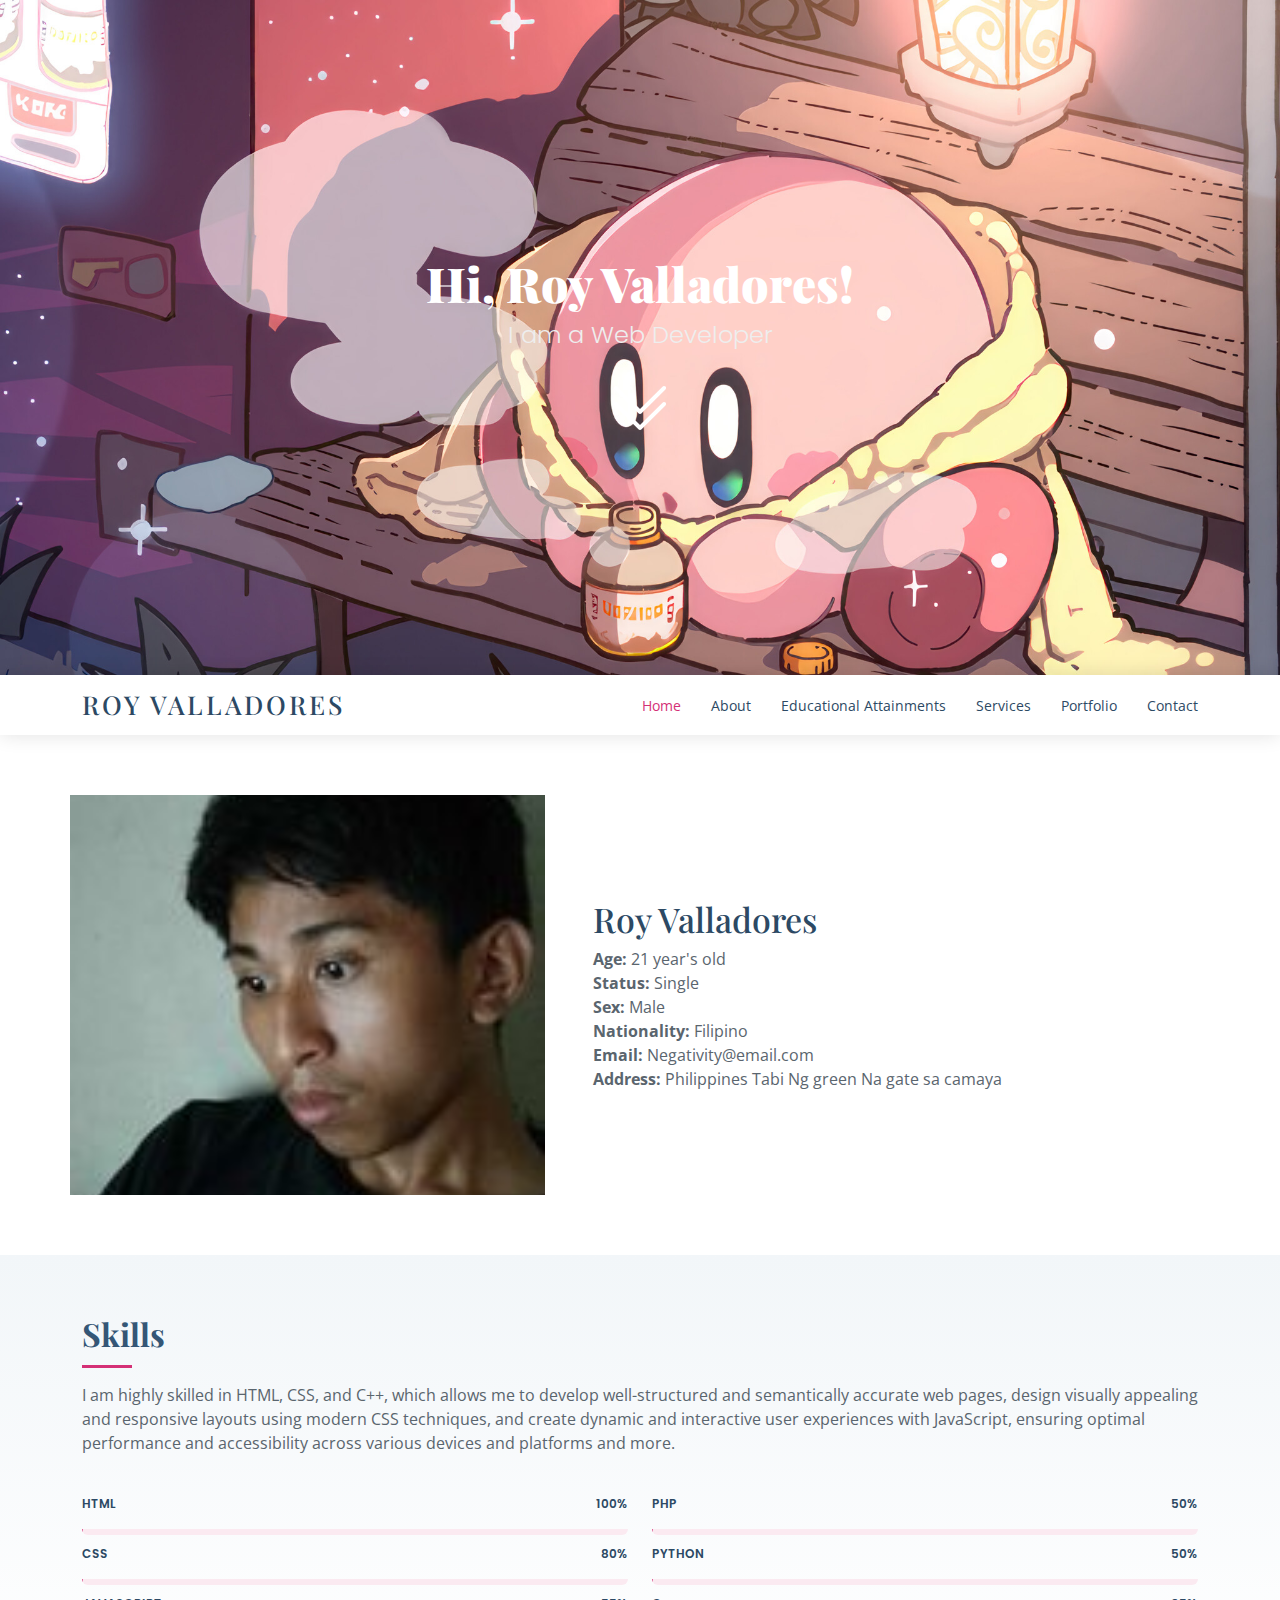
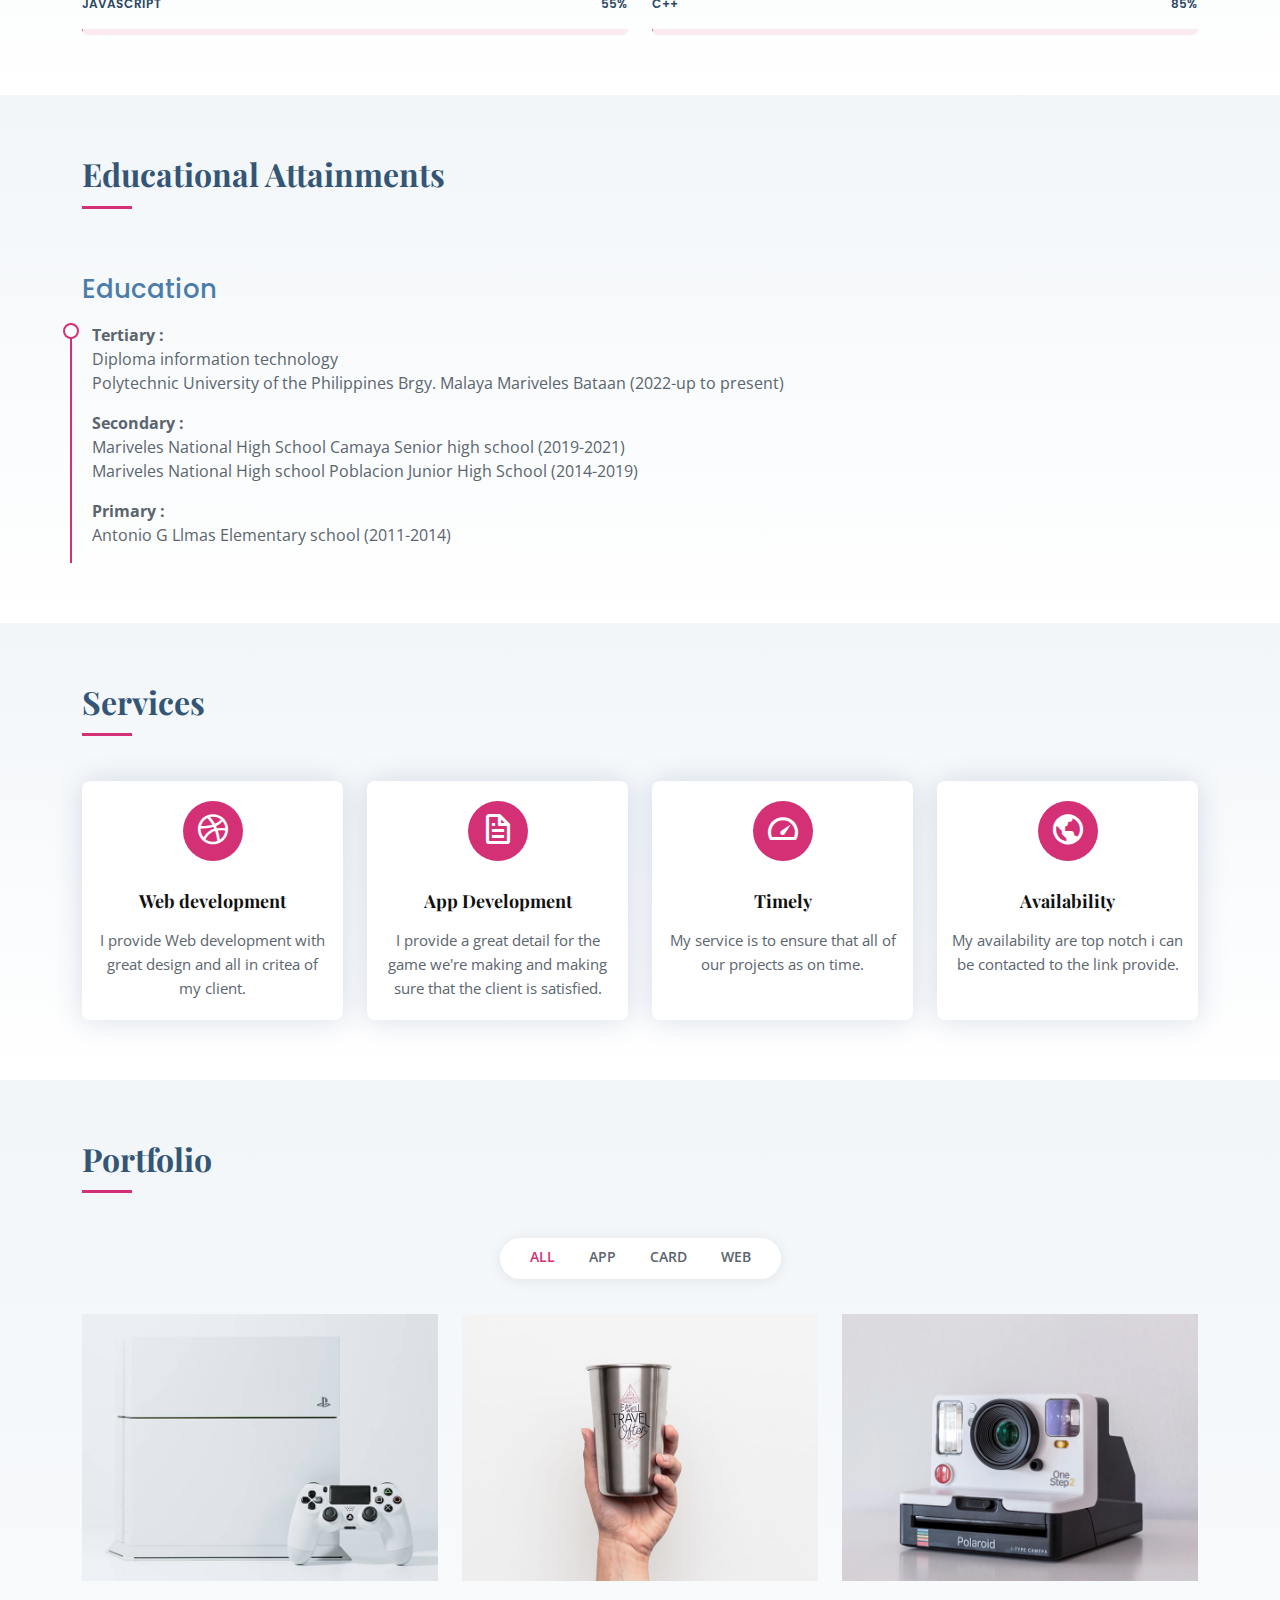
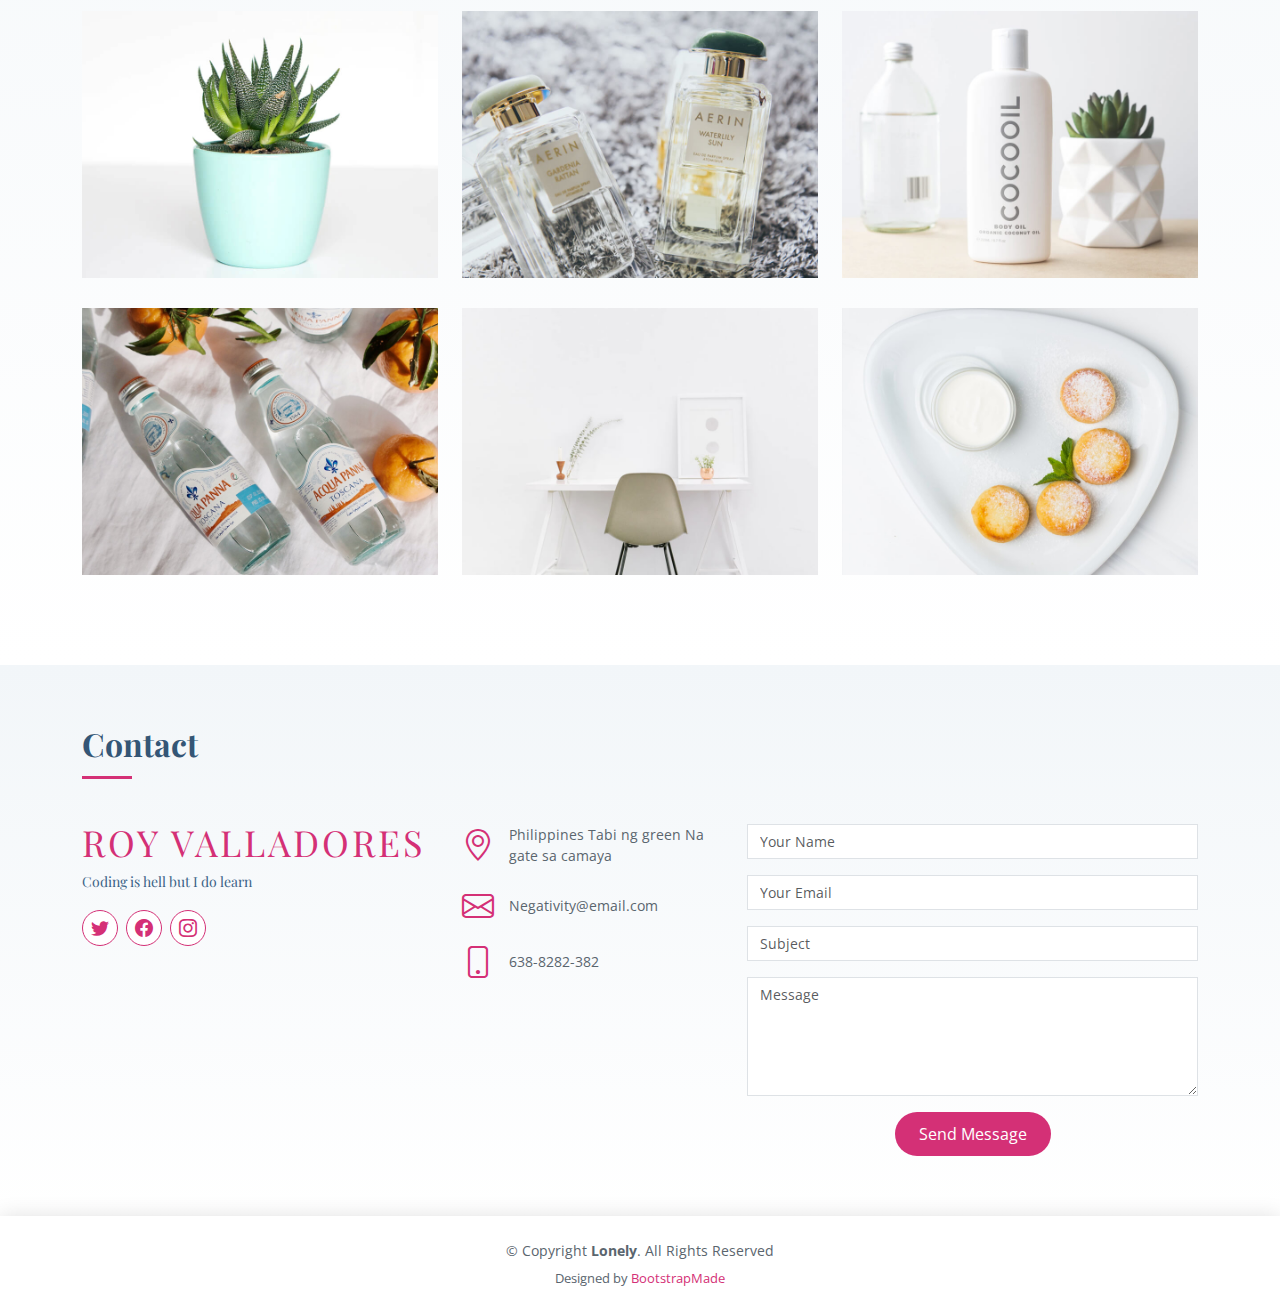
<file: index.html>
<!DOCTYPE html>
<html lang="en">

<head>
  <meta charset="utf-8">
  <meta content="width=device-width, initial-scale=1.0" name="viewport">

  <title>Roy Valladores - Index</title>
  <meta content="" name="description">
  <meta content="" name="keywords">

  <!-- Favicons -->
  <link href="assets/img/favicon.png" rel="icon">
  <link href="assets/img/apple-touch-icon.png" rel="apple-touch-icon">

  <!-- Google Fonts -->
  <link href="https://fonts.googleapis.com/css?family=Open+Sans:300,300i,400,400i,600,600i,700,700i|Poppins:300,300i,400,400i,500,500i,600,600i,700,700i|Playfair+Display:400,400i,500,500i,600,600i,700,700i&subset=cyrillic" rel="stylesheet">

  <!-- Vendor CSS Files -->
  <link href="assets/vendor/bootstrap/css/bootstrap.min.css" rel="stylesheet">
  <link href="assets/vendor/bootstrap-icons/bootstrap-icons.css" rel="stylesheet">
  <link href="assets/vendor/boxicons/css/boxicons.min.css" rel="stylesheet">
  <link href="assets/vendor/glightbox/css/glightbox.min.css" rel="stylesheet">
  <link href="assets/vendor/swiper/swiper-bundle.min.css" rel="stylesheet">

  <!-- Template Main CSS File -->
  <link href="assets/css/style.css" rel="stylesheet">

  <!-- =======================================================
  * Template Name: Lonely
  * Template URL: https://bootstrapmade.com/free-html-bootstrap-template-lonely/
  * Updated: Mar 17 2024 with Bootstrap v5.3.3
  * Author: BootstrapMade.com
  * License: https://bootstrapmade.com/license/
  ======================================================== -->
</head>

<body>

  <!-- ======= Hero Section ======= -->
  <section id="hero" class="d-flex flex-column align-items-center justify-content-center">
    <h1><strong>Hi, Roy Valladores!</strong></h1>
    <h2>I am a Web Developer</h2>
    <a href="#about" class="btn-get-started scrollto"><i class="bi bi-chevron-double-down"></i></a>
  </section><!-- End Hero -->

  <!-- ======= Header ======= -->
  <header id="header" class="d-flex align-items-center">
    <div class="container d-flex align-items-center justify-content-between">

      <div class="logo">
        <h1><a href="index.html">Roy Valladores</a></h1>
        <!-- Uncomment below if you prefer to use an image logo -->
        <!-- <a href="index.html"><img src="assets/img/logo.png" alt="" class="img-fluid"></a>-->
      </div>

      <nav id="navbar" class="navbar">
        <ul>
          <li><a class="nav-link scrollto active" href="#hero">Home</a></li>
          <li><a class="nav-link scrollto" href="#about">About</a></li>
          <li><a class="nav-link scrollto" href="#Educational Attainments">Educational Attainments</a></li>
          <li><a class="nav-link scrollto" href="#services">Services</a></li>
          <li><a class="nav-link scrollto" href="#portfolio">Portfolio</a></li>
          <li><a class="nav-link scrollto" href="#contact">Contact</a></li>
        </ul>
        <i class="bi bi-list mobile-nav-toggle"></i>
      </nav><!-- .navbar -->

    </div>
  </header><!-- End Header -->

  <main id="main">

    <!-- ======= About Section ======= -->
    <section id="about" class="about">
      <div class="container">

        <div class="row no-gutters">
          <div class="image col-xl-5 d-flex align-items-stretch justify-content-center justify-content-lg-start"></div>
          <div class="col-xl-7 ps-0 ps-lg-5 pe-lg-1 d-flex align-items-stretch">
            <div class="content d-flex flex-column justify-content-center">
              <h3>Roy Valladores</h3>
           <p><strong>Age:</strong> 21 year's old<br><strong>Status: </strong>Single<br><strong>Sex: </strong>Male<br><strong>Nationality:</strong> Filipino<br><strong>Email: </strong> Negativity@email.com<br><strong>Address: </strong> Philippines Tabi Ng green Na gate sa camaya</p>
                </div>
              </div>
            </div><!-- End .content-->
          </div>
        </div>

      </div>
    </section><!-- End About Section -->

    <!-- ======= Skills Section ======= -->
    <section id="skills" class="skills section-bg">
      <div class="container">

        <div class="section-title">
          <h2>Skills</h2>
          <p>I am highly skilled in HTML, CSS, and C++, which allows me to develop well-structured and semantically accurate web pages, design visually appealing and responsive layouts using modern CSS techniques, and create dynamic and interactive user experiences with JavaScript, ensuring optimal performance and accessibility across various devices and platforms and more.</p>
        </div>

        <div class="row skills-content">

          <div class="col-lg-6">

            <div class="progress">
              <span class="skill">HTML <i class="val">100%</i></span>
              <div class="progress-bar-wrap">
                <div class="progress-bar" role="progressbar" aria-valuenow="100" aria-valuemin="0" aria-valuemax="100"></div>
              </div>
            </div>

            <div class="progress">
              <span class="skill">CSS <i class="val">80%</i></span>
              <div class="progress-bar-wrap">
                <div class="progress-bar" role="progressbar" aria-valuenow="90" aria-valuemin="0" aria-valuemax="100"></div>
              </div>
            </div>

            <div class="progress">
              <span class="skill">JavaScript <i class="val">55%</i></span>
              <div class="progress-bar-wrap">
                <div class="progress-bar" role="progressbar" aria-valuenow="75" aria-valuemin="0" aria-valuemax="100"></div>
              </div>
            </div>

          </div>

          <div class="col-lg-6">

            <div class="progress">
              <span class="skill">PHP <i class="val">50%</i></span>
              <div class="progress-bar-wrap">
                <div class="progress-bar" role="progressbar" aria-valuenow="80" aria-valuemin="0" aria-valuemax="100"></div>
              </div>
            </div>

            <div class="progress">
              <span class="skill">Python <i class="val">50%</i></span>
              <div class="progress-bar-wrap">
                <div class="progress-bar" role="progressbar" aria-valuenow="90" aria-valuemin="0" aria-valuemax="100"></div>
              </div>
            </div>

            <div class="progress">
              <span class="skill">C++ <i class="val">85%</i></span>
              <div class="progress-bar-wrap">
                <div class="progress-bar" role="progressbar" aria-valuenow="55" aria-valuemin="0" aria-valuemax="100"></div>
              </div>
            </div>

          </div>

        </div>

      </div>
    </section><!-- End Skills Section -->

    <!-- ======= Resume Section ======= -->
    <section id="Educational Attainments" class="resume section-bg">
      <div class="container">

        <div class="section-title">
          <h2>Educational Attainments</h2>
        </div>

        <div class="row">
            <h3 class="resume-title">Education</h3>
            <div class="resume-item">
                <p><strong>Tertiary :</strong><br> Diploma information technology<br>Polytechnic University of the Philippines Brgy. Malaya Mariveles Bataan (2022-up to present)</p>
				<p><strong>Secondary :</strong><br> Mariveles National High School Camaya Senior high school (2019-2021)<br>Mariveles National High school Poblacion Junior High School (2014-2019)</p>
    			</p><strong>Primary :</strong><br> Antonio G Llmas Elementary school (2011-2014)</p>
            </div>

          </div>
  
        </div>

      </div>
    </section><!-- End Resume Section -->

    <!-- ======= Services Section ======= -->
    <section id="services" class="services section-bg">
      <div class="container">

        <div class="section-title">
          <h2>Services</h2>
          <p> </p>
        </div>

        <div class="row">
          <div class="col-md-6 col-lg-3 d-flex align-items-stretch mb-5 mb-lg-0">
            <div class="icon-box">
              <div class="icon"><i class="bx bxl-dribbble"></i></div>
              <h4 class="title"><a href="">Web development</a></h4>
              <p class="description">I provide Web development with great design and all in critea of my client.</p>
            </div>
          </div>

          <div class="col-md-6 col-lg-3 d-flex align-items-stretch mb-5 mb-lg-0">
            <div class="icon-box">
              <div class="icon"><i class="bx bx-file"></i></div>
              <h4 class="title"><a href="">App Development</a></h4>
              <p class="description">I provide a great detail for the game we're making and making sure that the client is satisfied.</p>
            </div>
          </div>

          <div class="col-md-6 col-lg-3 d-flex align-items-stretch mb-5 mb-lg-0">
            <div class="icon-box">
              <div class="icon"><i class="bx bx-tachometer"></i></div>
              <h4 class="title"><a href="">Timely</a></h4>
              <p class="description">My service is to ensure that all of our projects as on time.</p>
            </div>
          </div>

          <div class="col-md-6 col-lg-3 d-flex align-items-stretch mb-5 mb-lg-0">
            <div class="icon-box">
              <div class="icon"><i class="bx bx-world"></i></div>
              <h4 class="title"><a href="">Availability</a></h4>
              <p class="description">My availability are top notch i can be contacted to the link provide.</p>
            </div>
          </div>

        </div>

      </div>
    </section><!-- End Services Section -->

    <!-- ======= Portfolio Section ======= -->
    <section id="portfolio" class="portfolio section-bg">
      <div class="container">

        <div class="section-title">
          <h2>Portfolio</h2>
        </div>

        <div class="row">
          <div class="col-lg-12 d-flex justify-content-center">
            <ul id="portfolio-flters">
              <li data-filter="*" class="filter-active">All</li>
              <li data-filter=".filter-app">App</li>
              <li data-filter=".filter-card">Card</li>
              <li data-filter=".filter-web">Web</li>
            </ul>
          </div>
        </div>

        <div class="row portfolio-container">

          <div class="col-lg-4 col-md-6 portfolio-item filter-app">
            <div class="portfolio-wrap">
              <img src="assets/img/portfolio/portfolio-1.jpg" class="img-fluid" alt="">
              <div class="portfolio-info">
                <h4>App 1</h4>
                <p>App</p>
              </div>
              <div class="portfolio-links">
                <a href="assets/img/portfolio/portfolio-1.jpg" data-gallery="portfolioGallery" class="portfolio-lightbox" title="App 1"><i class="bx bx-plus"></i></a>
                <a href="portfolio-details.html" title="More Details"><i class="bx bx-link"></i></a>
              </div>
            </div>
          </div>

          <div class="col-lg-4 col-md-6 portfolio-item filter-web">
            <div class="portfolio-wrap">
              <img src="assets/img/portfolio/portfolio-2.jpg" class="img-fluid" alt="">
              <div class="portfolio-info">
                <h4>Web 3</h4>
                <p>Web</p>
              </div>
              <div class="portfolio-links">
                <a href="assets/img/portfolio/portfolio-2.jpg" data-gallery="portfolioGallery" class="portfolio-lightbox" title="Web 3"><i class="bx bx-plus"></i></a>
                <a href="portfolio-details.html" title="More Details"><i class="bx bx-link"></i></a>
              </div>
            </div>
          </div>

          <div class="col-lg-4 col-md-6 portfolio-item filter-app">
            <div class="portfolio-wrap">
              <img src="assets/img/portfolio/portfolio-3.jpg" class="img-fluid" alt="">
              <div class="portfolio-info">
                <h4>App 2</h4>
                <p>App</p>
              </div>
              <div class="portfolio-links">
                <a href="assets/img/portfolio/portfolio-3.jpg" data-gallery="portfolioGallery" class="portfolio-lightbox" title="App 2"><i class="bx bx-plus"></i></a>
                <a href="portfolio-details.html" title="More Details"><i class="bx bx-link"></i></a>
              </div>
            </div>
          </div>

          <div class="col-lg-4 col-md-6 portfolio-item filter-card">
            <div class="portfolio-wrap">
              <img src="assets/img/portfolio/portfolio-4.jpg" class="img-fluid" alt="">
              <div class="portfolio-info">
                <h4>Card 2</h4>
                <p>Card</p>
              </div>
              <div class="portfolio-links">
                <a href="assets/img/portfolio/portfolio-4.jpg" data-gallery="portfolioGallery" class="portfolio-lightbox" title="Card 2"><i class="bx bx-plus"></i></a>
                <a href="portfolio-details.html" title="More Details"><i class="bx bx-link"></i></a>
              </div>
            </div>
          </div>

          <div class="col-lg-4 col-md-6 portfolio-item filter-web">
            <div class="portfolio-wrap">
              <img src="assets/img/portfolio/portfolio-5.jpg" class="img-fluid" alt="">
              <div class="portfolio-info">
                <h4>Web 2</h4>
                <p>Web</p>
              </div>
              <div class="portfolio-links">
                <a href="assets/img/portfolio/portfolio-5.jpg" data-gallery="portfolioGallery" class="portfolio-lightbox" title="Web 2"><i class="bx bx-plus"></i></a>
                <a href="portfolio-details.html" title="More Details"><i class="bx bx-link"></i></a>
              </div>
            </div>
          </div>

          <div class="col-lg-4 col-md-6 portfolio-item filter-app">
            <div class="portfolio-wrap">
              <img src="assets/img/portfolio/portfolio-6.jpg" class="img-fluid" alt="">
              <div class="portfolio-info">
                <h4>App 3</h4>
                <p>App</p>
              </div>
              <div class="portfolio-links">
                <a href="assets/img/portfolio/portfolio-6.jpg" data-gallery="portfolioGallery" class="portfolio-lightbox" title="App 3"><i class="bx bx-plus"></i></a>
                <a href="portfolio-details.html" title="More Details"><i class="bx bx-link"></i></a>
              </div>
            </div>
          </div>

          <div class="col-lg-4 col-md-6 portfolio-item filter-card">
            <div class="portfolio-wrap">
              <img src="assets/img/portfolio/portfolio-7.jpg" class="img-fluid" alt="">
              <div class="portfolio-info">
                <h4>Card 1</h4>
                <p>Card</p>
              </div>
              <div class="portfolio-links">
                <a href="assets/img/portfolio/portfolio-7.jpg" data-gallery="portfolioGallery" class="portfolio-lightbox" title="Card 1"><i class="bx bx-plus"></i></a>
                <a href="portfolio-details.html" title="More Details"><i class="bx bx-link"></i></a>
              </div>
            </div>
          </div>

          <div class="col-lg-4 col-md-6 portfolio-item filter-card">
            <div class="portfolio-wrap">
              <img src="assets/img/portfolio/portfolio-8.jpg" class="img-fluid" alt="">
              <div class="portfolio-info">
                <h4>Card 3</h4>
                <p>Card</p>
              </div>
              <div class="portfolio-links">
                <a href="assets/img/portfolio/portfolio-8.jpg" data-gallery="portfolioGallery" class="portfolio-lightbox" title="Card 3"><i class="bx bx-plus"></i></a>
                <a href="portfolio-details.html" title="More Details"><i class="bx bx-link"></i></a>
              </div>
            </div>
          </div>

          <div class="col-lg-4 col-md-6 portfolio-item filter-web">
            <div class="portfolio-wrap">
              <img src="assets/img/portfolio/portfolio-9.jpg" class="img-fluid" alt="">
              <div class="portfolio-info">
                <h4>Web 3</h4>
                <p>Web</p>
              </div>
              <div class="portfolio-links">
                <a href="assets/img/portfolio/portfolio-9.jpg" data-gallery="portfolioGallery" class="portfolio-lightbox" title="Web 3"><i class="bx bx-plus"></i></a>
                <a href="portfolio-details.html" title="More Details"><i class="bx bx-link"></i></a>
              </div>
            </div>
          </div>

        </div>

      </div>
    </section><!-- End Portfolio Section -->

    <!-- ======= Testimonials Section ======= -->
   

    <!-- ======= Contact Section ======= -->
    <section id="contact" class="contact section-bg">
      <div class="container">

        <div class="section-title">
          <h2>Contact</h2>
        </div>

        <div class="row">

          <div class="col-lg-4 col-md-4">
            <div class="contact-about">
              <h3>Roy Valladores</h3>
              <p>Coding is hell but I do learn</p>
              <div class="social-links">
 <a 
href="https://x.com/JeffValladores" class="twitter" target="_blank"><i class="bi bi-twitter"></i></a>
                <a href="https://www.facebook.com/jeff.valladores" class="facebook" target="_blank"><i class="bi bi-facebook"></i></a>
               <a href="https://www.instagram.com/valladores.j/" class="instagram" target="_blank"><i class="bi bi-instagram"></i></a>
              </div>
            </div>
          </div>

          <div class="col-lg-3 col-md-4">
            <div class="info">
              <div class="d-flex align-items-center">
                <i class="bi bi-geo-alt"></i>
                <p>Philippines Tabi ng green Na gate sa camaya</p>
              </div>

              <div class="d-flex align-items-center mt-4">
                <i class="bi bi-envelope"></i>
                <p>Negativity@email.com</p>
              </div>

              <div class="d-flex align-items-center mt-4">
                <i class="bi bi-phone"></i>
                <p>638-8282-382</p>
              </div>

            </div>
          </div>

          <div class="col-lg-5 col-md-8">
            <form action="forms/contact.php" method="post" role="form" class="php-email-form">
              <div class="form-group">
                <input type="text" name="name" class="form-control" id="name" placeholder="Your Name" required>
              </div>
              <div class="form-group mt-3">
                <input type="email" class="form-control" name="email" id="email" placeholder="Your Email" required>
              </div>
              <div class="form-group mt-3">
                <input type="text" class="form-control" name="subject" id="subject" placeholder="Subject" required>
              </div>
              <div class="form-group mt-3">
                <textarea class="form-control" name="message" rows="5" placeholder="Message" required></textarea>
              </div>
              <div class="my-3">
                <div class="loading">Loading</div>
                <div class="error-message"></div>
                <div class="sent-message">Your message has been sent. Thank you!</div>
              </div>
              <div class="text-center"><button type="submit">Send Message</button></div>
            </form>
          </div>

        </div>

      </div>
    </section><!-- End Contact Section -->

  </main><!-- End #main -->

  <!-- ======= Footer ======= -->
  <footer id="footer">
    <div class="container">
      <div class="copyright">
        &copy; Copyright <strong><span>Lonely</span></strong>. All Rights Reserved 
      </div>
      <div class="credits">
        <!-- All the links in the footer should remain intact. -->
        <!-- You can delete the links only if you purchased the pro version. -->
        <!-- Licensing information: https://bootstrapmade.com/license/ -->
        <!-- Purchase the pro version with working PHP/AJAX contact form: https://bootstrapmade.com/free-html-bootstrap-template-lonely/ -->
        Designed by <a href="https://bootstrapmade.com/">BootstrapMade</a>
      </div>
    </div>
  </footer><!-- End  Footer -->

  <a href="#" class="back-to-top d-flex align-items-center justify-content-center"><i class="bi bi-arrow-up-short"></i></a>

  <!-- Vendor JS Files -->
  <script src="assets/vendor/purecounter/purecounter_vanilla.js"></script>
  <script src="assets/vendor/bootstrap/js/bootstrap.bundle.min.js"></script>
  <script src="assets/vendor/glightbox/js/glightbox.min.js"></script>
  <script src="assets/vendor/isotope-layout/isotope.pkgd.min.js"></script>
  <script src="assets/vendor/swiper/swiper-bundle.min.js"></script>
  <script src="assets/vendor/waypoints/noframework.waypoints.js"></script>
  <script src="assets/vendor/php-email-form/validate.js"></script>

  <!-- Template Main JS File -->
  <script src="assets/js/main.js"></script>

</body>

</html>
</file>
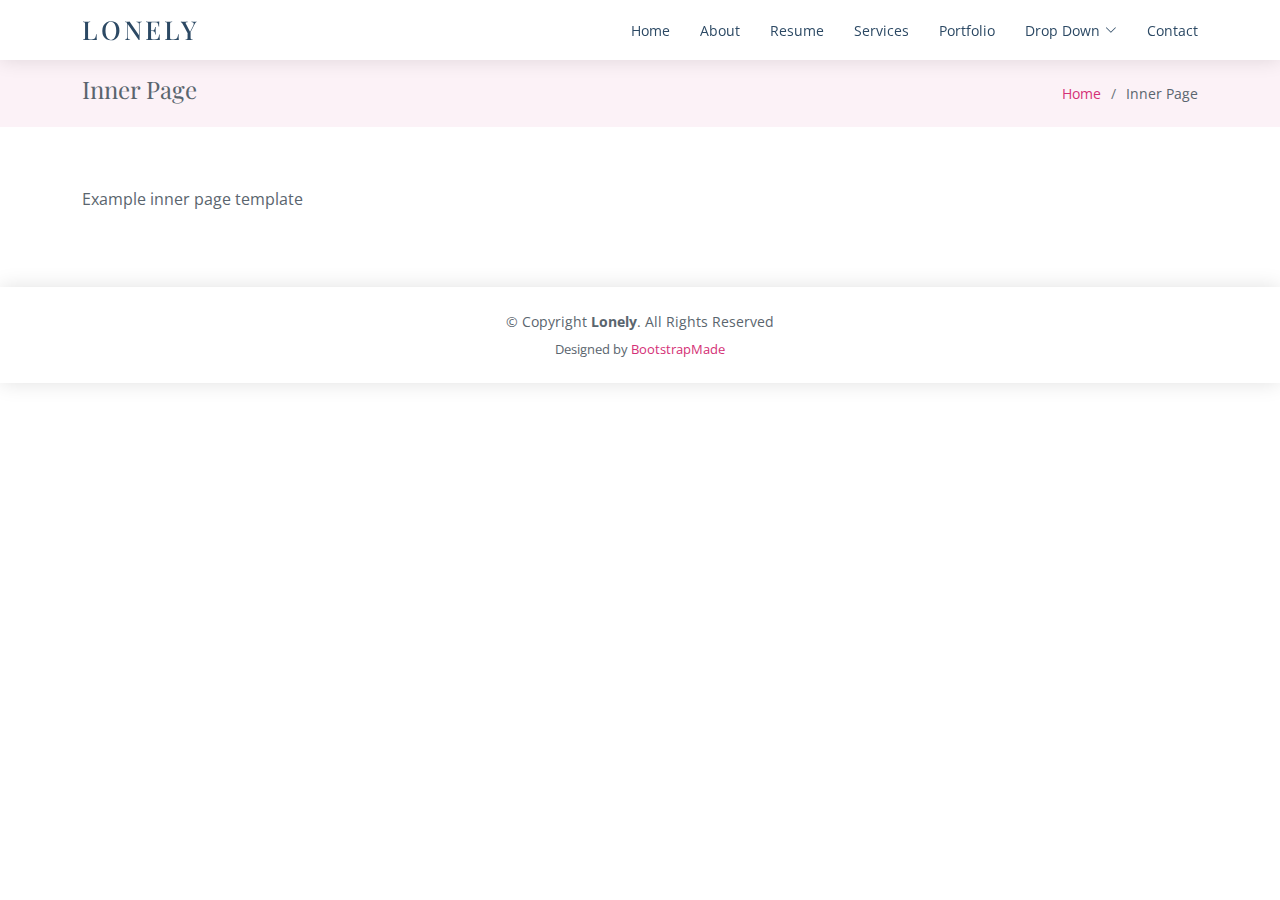
<file: inner-page.html>
<!DOCTYPE html>
<html lang="en">

<head>
  <meta charset="utf-8">
  <meta content="width=device-width, initial-scale=1.0" name="viewport">

  <title>Inner Page - Lonely Bootstrap Template</title>
  <meta content="" name="description">
  <meta content="" name="keywords">

  <!-- Favicons -->
  <link href="assets/img/favicon.png" rel="icon">
  <link href="assets/img/apple-touch-icon.png" rel="apple-touch-icon">

  <!-- Google Fonts -->
  <link href="https://fonts.googleapis.com/css?family=Open+Sans:300,300i,400,400i,600,600i,700,700i|Poppins:300,300i,400,400i,500,500i,600,600i,700,700i|Playfair+Display:400,400i,500,500i,600,600i,700,700i&subset=cyrillic" rel="stylesheet">

  <!-- Vendor CSS Files -->
  <link href="assets/vendor/bootstrap/css/bootstrap.min.css" rel="stylesheet">
  <link href="assets/vendor/bootstrap-icons/bootstrap-icons.css" rel="stylesheet">
  <link href="assets/vendor/boxicons/css/boxicons.min.css" rel="stylesheet">
  <link href="assets/vendor/glightbox/css/glightbox.min.css" rel="stylesheet">
  <link href="assets/vendor/swiper/swiper-bundle.min.css" rel="stylesheet">

  <!-- Template Main CSS File -->
  <link href="assets/css/style.css" rel="stylesheet">

  <!-- =======================================================
  * Template Name: Lonely
  * Template URL: https://bootstrapmade.com/free-html-bootstrap-template-lonely/
  * Updated: Mar 17 2024 with Bootstrap v5.3.3
  * Author: BootstrapMade.com
  * License: https://bootstrapmade.com/license/
  ======================================================== -->
</head>

<body>

  <!-- ======= Header ======= -->
  <header id="header" class="d-flex align-items-center">
    <div class="container d-flex align-items-center justify-content-between">

      <div class="logo">
        <h1><a href="index.html">Lonely</a></h1>
        <!-- Uncomment below if you prefer to use an image logo -->
        <!-- <a href="index.html"><img src="assets/img/logo.png" alt="" class="img-fluid"></a>-->
      </div>

      <nav id="navbar" class="navbar">
        <ul>
          <li><a class="nav-link scrollto " href="#hero">Home</a></li>
          <li><a class="nav-link scrollto" href="#about">About</a></li>
          <li><a class="nav-link scrollto" href="#resume">Resume</a></li>
          <li><a class="nav-link scrollto" href="#services">Services</a></li>
          <li><a class="nav-link scrollto" href="#portfolio">Portfolio</a></li>
          <li class="dropdown"><a href="#"><span>Drop Down</span> <i class="bi bi-chevron-down"></i></a>
            <ul>
              <li><a href="#">Drop Down 1</a></li>
              <li class="dropdown"><a href="#"><span>Deep Drop Down</span> <i class="bi bi-chevron-right"></i></a>
                <ul>
                  <li><a href="#">Deep Drop Down 1</a></li>
                  <li><a href="#">Deep Drop Down 2</a></li>
                  <li><a href="#">Deep Drop Down 3</a></li>
                  <li><a href="#">Deep Drop Down 4</a></li>
                  <li><a href="#">Deep Drop Down 5</a></li>
                </ul>
              </li>
              <li><a href="#">Drop Down 2</a></li>
              <li><a href="#">Drop Down 3</a></li>
              <li><a href="#">Drop Down 4</a></li>
            </ul>
          </li>
          <li><a class="nav-link scrollto" href="#contact">Contact</a></li>
        </ul>
        <i class="bi bi-list mobile-nav-toggle"></i>
      </nav><!-- .navbar -->

    </div>
  </header><!-- End Header -->

  <main id="main">

    <!-- ======= Breadcrumbs Section ======= -->
    <section class="breadcrumbs">
      <div class="container">

        <div class="d-flex justify-content-between align-items-center">
          <h2>Inner Page</h2>
          <ol>
            <li><a href="index.html">Home</a></li>
            <li>Inner Page</li>
          </ol>
        </div>

      </div>
    </section><!-- End Breadcrumbs Section -->

    <section class="inner-page">
      <div class="container">
        <p>
          Example inner page template
        </p>
      </div>
    </section>

  </main><!-- End #main -->

  <!-- ======= Footer ======= -->
  <footer id="footer">
    <div class="container">
      <div class="copyright">
        &copy; Copyright <strong><span>Lonely</span></strong>. All Rights Reserved
      </div>
      <div class="credits">
        <!-- All the links in the footer should remain intact. -->
        <!-- You can delete the links only if you purchased the pro version. -->
        <!-- Licensing information: https://bootstrapmade.com/license/ -->
        <!-- Purchase the pro version with working PHP/AJAX contact form: https://bootstrapmade.com/free-html-bootstrap-template-lonely/ -->
        Designed by <a href="https://bootstrapmade.com/">BootstrapMade</a>
      </div>
    </div>
  </footer><!-- End  Footer -->

  <a href="#" class="back-to-top d-flex align-items-center justify-content-center"><i class="bi bi-arrow-up-short"></i></a>

  <!-- Vendor JS Files -->
  <script src="assets/vendor/purecounter/purecounter_vanilla.js"></script>
  <script src="assets/vendor/bootstrap/js/bootstrap.bundle.min.js"></script>
  <script src="assets/vendor/glightbox/js/glightbox.min.js"></script>
  <script src="assets/vendor/isotope-layout/isotope.pkgd.min.js"></script>
  <script src="assets/vendor/swiper/swiper-bundle.min.js"></script>
  <script src="assets/vendor/waypoints/noframework.waypoints.js"></script>
  <script src="assets/vendor/php-email-form/validate.js"></script>

  <!-- Template Main JS File -->
  <script src="assets/js/main.js"></script>

</body>

</html>
</file>
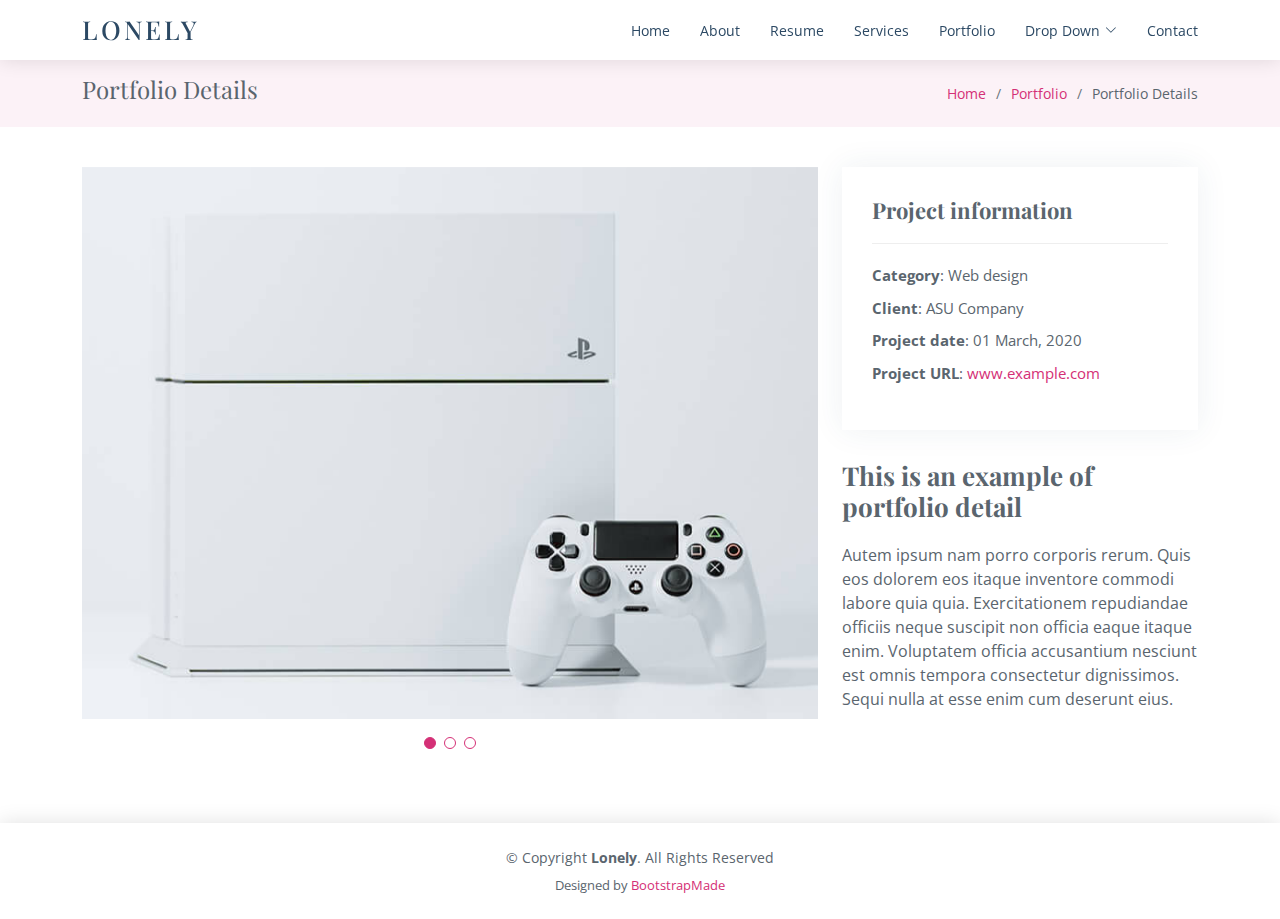
<file: portfolio-details.html>
<!DOCTYPE html>
<html lang="en">

<head>
  <meta charset="utf-8">
  <meta content="width=device-width, initial-scale=1.0" name="viewport">

  <title>Portfolio Details - Lonely Bootstrap Template</title>
  <meta content="" name="description">
  <meta content="" name="keywords">

  <!-- Favicons -->
  <link href="assets/img/favicon.png" rel="icon">
  <link href="assets/img/apple-touch-icon.png" rel="apple-touch-icon">

  <!-- Google Fonts -->
  <link href="https://fonts.googleapis.com/css?family=Open+Sans:300,300i,400,400i,600,600i,700,700i|Poppins:300,300i,400,400i,500,500i,600,600i,700,700i|Playfair+Display:400,400i,500,500i,600,600i,700,700i&subset=cyrillic" rel="stylesheet">

  <!-- Vendor CSS Files -->
  <link href="assets/vendor/bootstrap/css/bootstrap.min.css" rel="stylesheet">
  <link href="assets/vendor/bootstrap-icons/bootstrap-icons.css" rel="stylesheet">
  <link href="assets/vendor/boxicons/css/boxicons.min.css" rel="stylesheet">
  <link href="assets/vendor/glightbox/css/glightbox.min.css" rel="stylesheet">
  <link href="assets/vendor/swiper/swiper-bundle.min.css" rel="stylesheet">

  <!-- Template Main CSS File -->
  <link href="assets/css/style.css" rel="stylesheet">

  <!-- =======================================================
  * Template Name: Lonely
  * Template URL: https://bootstrapmade.com/free-html-bootstrap-template-lonely/
  * Updated: Mar 17 2024 with Bootstrap v5.3.3
  * Author: BootstrapMade.com
  * License: https://bootstrapmade.com/license/
  ======================================================== -->
</head>

<body>

  <!-- ======= Header ======= -->
  <header id="header" class="d-flex align-items-center">
    <div class="container d-flex align-items-center justify-content-between">

      <div class="logo">
        <h1><a href="index.html">Lonely</a></h1>
        <!-- Uncomment below if you prefer to use an image logo -->
        <!-- <a href="index.html"><img src="assets/img/logo.png" alt="" class="img-fluid"></a>-->
      </div>

      <nav id="navbar" class="navbar">
        <ul>
          <li><a class="nav-link scrollto " href="#hero">Home</a></li>
          <li><a class="nav-link scrollto" href="#about">About</a></li>
          <li><a class="nav-link scrollto" href="#resume">Resume</a></li>
          <li><a class="nav-link scrollto" href="#services">Services</a></li>
          <li><a class="nav-link scrollto" href="#portfolio">Portfolio</a></li>
          <li class="dropdown"><a href="#"><span>Drop Down</span> <i class="bi bi-chevron-down"></i></a>
            <ul>
              <li><a href="#">Drop Down 1</a></li>
              <li class="dropdown"><a href="#"><span>Deep Drop Down</span> <i class="bi bi-chevron-right"></i></a>
                <ul>
                  <li><a href="#">Deep Drop Down 1</a></li>
                  <li><a href="#">Deep Drop Down 2</a></li>
                  <li><a href="#">Deep Drop Down 3</a></li>
                  <li><a href="#">Deep Drop Down 4</a></li>
                  <li><a href="#">Deep Drop Down 5</a></li>
                </ul>
              </li>
              <li><a href="#">Drop Down 2</a></li>
              <li><a href="#">Drop Down 3</a></li>
              <li><a href="#">Drop Down 4</a></li>
            </ul>
          </li>
          <li><a class="nav-link scrollto" href="#contact">Contact</a></li>
        </ul>
        <i class="bi bi-list mobile-nav-toggle"></i>
      </nav><!-- .navbar -->

    </div>
  </header><!-- End Header -->

  <main id="main">

    <!-- ======= Breadcrumbs Section ======= -->
    <section class="breadcrumbs">
      <div class="container">

        <div class="d-flex justify-content-between align-items-center">
          <h2>Portfolio Details</h2>
          <ol>
            <li><a href="index.html">Home</a></li>
            <li><a href="portfolio.html">Portfolio</a></li>
            <li>Portfolio Details</li>
          </ol>
        </div>

      </div>
    </section><!-- Breadcrumbs Section -->

    <!-- ======= Portfolio Details Section ======= -->
    <section id="portfolio-details" class="portfolio-details">
      <div class="container">

        <div class="row gy-4">

          <div class="col-lg-8">
            <div class="portfolio-details-slider swiper">
              <div class="swiper-wrapper align-items-center">

                <div class="swiper-slide">
                  <img src="assets/img/portfolio/portfolio-1.jpg" alt="">
                </div>

                <div class="swiper-slide">
                  <img src="assets/img/portfolio/portfolio-2.jpg" alt="">
                </div>

                <div class="swiper-slide">
                  <img src="assets/img/portfolio/portfolio-3.jpg" alt="">
                </div>

              </div>
              <div class="swiper-pagination"></div>
            </div>
          </div>

          <div class="col-lg-4">
            <div class="portfolio-info">
              <h3>Project information</h3>
              <ul>
                <li><strong>Category</strong>: Web design</li>
                <li><strong>Client</strong>: ASU Company</li>
                <li><strong>Project date</strong>: 01 March, 2020</li>
                <li><strong>Project URL</strong>: <a href="#">www.example.com</a></li>
              </ul>
            </div>
            <div class="portfolio-description">
              <h2>This is an example of portfolio detail</h2>
              <p>
                Autem ipsum nam porro corporis rerum. Quis eos dolorem eos itaque inventore commodi labore quia quia. Exercitationem repudiandae officiis neque suscipit non officia eaque itaque enim. Voluptatem officia accusantium nesciunt est omnis tempora consectetur dignissimos. Sequi nulla at esse enim cum deserunt eius.
              </p>
            </div>
          </div>

        </div>

      </div>
    </section><!-- End Portfolio Details Section -->

  </main><!-- End #main -->

  <!-- ======= Footer ======= -->
  <footer id="footer">
    <div class="container">
      <div class="copyright">
        &copy; Copyright <strong><span>Lonely</span></strong>. All Rights Reserved
      </div>
      <div class="credits">
        <!-- All the links in the footer should remain intact. -->
        <!-- You can delete the links only if you purchased the pro version. -->
        <!-- Licensing information: https://bootstrapmade.com/license/ -->
        <!-- Purchase the pro version with working PHP/AJAX contact form: https://bootstrapmade.com/free-html-bootstrap-template-lonely/ -->
        Designed by <a href="https://bootstrapmade.com/">BootstrapMade</a>
      </div>
    </div>
  </footer><!-- End  Footer -->

  <a href="#" class="back-to-top d-flex align-items-center justify-content-center"><i class="bi bi-arrow-up-short"></i></a>

  <!-- Vendor JS Files -->
  <script src="assets/vendor/purecounter/purecounter_vanilla.js"></script>
  <script src="assets/vendor/bootstrap/js/bootstrap.bundle.min.js"></script>
  <script src="assets/vendor/glightbox/js/glightbox.min.js"></script>
  <script src="assets/vendor/isotope-layout/isotope.pkgd.min.js"></script>
  <script src="assets/vendor/swiper/swiper-bundle.min.js"></script>
  <script src="assets/vendor/waypoints/noframework.waypoints.js"></script>
  <script src="assets/vendor/php-email-form/validate.js"></script>

  <!-- Template Main JS File -->
  <script src="assets/js/main.js"></script>

</body>

</html>
</file>
<file: assets/css/style.css>
/**
* Template Name: Lonely
* Template URL: https://bootstrapmade.com/free-html-bootstrap-template-lonely/
* Updated: Mar 17 2024 with Bootstrap v5.3.3
* Author: BootstrapMade.com
* License: https://bootstrapmade.com/license/
*/

/*--------------------------------------------------------------
# General
--------------------------------------------------------------*/
body {
  font-family: "Open Sans", sans-serif;
  color: #5a656e;
}

a {
  color: #d43076;
  text-decoration: none;
}

a:hover {
  color: #dd5a92;
  text-decoration: none;
}

h1,
h2,
h3,
h4,
h5,
h6 {
  font-family: "Playfair Display", serif;
}

/*--------------------------------------------------------------
# Back to top button
--------------------------------------------------------------*/
.back-to-top {
  position: fixed;
  visibility: hidden;
  opacity: 0;
  right: 15px;
  bottom: 15px;
  z-index: 9999;
  background: #d43076;
  width: 40px;
  height: 40px;
  border-radius: 50px;
  transition: all 0.4s;
}

.back-to-top i {
  font-size: 24px;
  color: #fff;
  line-height: 0;
}

.back-to-top:hover {
  background: #db528c;
  color: #fff;
}

.back-to-top.active {
  visibility: visible;
  opacity: 1;
}

/*--------------------------------------------------------------
# Header
--------------------------------------------------------------*/
#header {
  transition: all 0.5s;
  z-index: 997;
  transition: all 0.5s;
  height: 60px;
  background: #fff;
  box-shadow: 0px 0px 20px 0px rgba(0, 0, 0, 0.12);
}

#header .logo h1 {
  font-size: 26px;
  margin: 0;
  padding: 6px 0;
  line-height: 1;
  font-weight: 500;
  letter-spacing: 3px;
  text-transform: uppercase;
}

#header .logo h1 a,
#header .logo h1 a:hover {
  color: #2c4964;
  text-decoration: none;
}

#header .logo img {
  padding: 0;
  margin: 0;
  max-height: 40px;
}

.scrolled-offset {
  margin-top: 60px;
}

/*--------------------------------------------------------------
# Navigation Menu
--------------------------------------------------------------*/
/**
* Desktop Navigation 
*/
.navbar {
  padding: 0;
}

.navbar ul {
  margin: 0;
  padding: 0;
  display: flex;
  list-style: none;
  align-items: center;
}

.navbar li {
  position: relative;
}

.navbar a,
.navbar a:focus {
  display: flex;
  align-items: center;
  justify-content: space-between;
  padding: 10px 0 10px 30px;
  font-size: 14px;
  color: #2c4964;
  white-space: nowrap;
  transition: 0.3s;
}

.navbar a i,
.navbar a:focus i {
  font-size: 12px;
  line-height: 0;
  margin-left: 5px;
}

.navbar a:hover,
.navbar .active,
.navbar .active:focus,
.navbar li:hover>a {
  color: #d43076;
}

.navbar .dropdown ul {
  display: block;
  position: absolute;
  left: 14px;
  top: 100%;
  margin: 0;
  padding: 10px 0;
  z-index: 99;
  opacity: 0;
  visibility: hidden;
  background: #fff;
  box-shadow: 0px 0px 30px rgba(127, 137, 161, 0.25);
  transition: 0.3s;
  border-radius: 4px;
}

.navbar .dropdown ul li {
  min-width: 200px;
}

.navbar .dropdown ul a {
  padding: 10px 20px;
  text-transform: none;
}

.navbar .dropdown ul a i {
  font-size: 12px;
}

.navbar .dropdown ul a:hover,
.navbar .dropdown ul .active:hover,
.navbar .dropdown ul li:hover>a {
  color: #d43076;
}

.navbar .dropdown:hover>ul {
  opacity: 1;
  visibility: visible;
}

.navbar .dropdown .dropdown ul {
  top: 0;
  left: calc(100% - 30px);
  visibility: hidden;
}

.navbar .dropdown .dropdown:hover>ul {
  opacity: 1;
  top: 0;
  left: 100%;
  visibility: visible;
}

@media (max-width: 1366px) {
  .navbar .dropdown .dropdown ul {
    left: -90%;
  }

  .navbar .dropdown .dropdown:hover>ul {
    left: -100%;
  }
}

/**
* Mobile Navigation 
*/
.mobile-nav-toggle {
  color: #2c4964;
  font-size: 28px;
  cursor: pointer;
  display: none;
  line-height: 0;
  transition: 0.5s;
}

.mobile-nav-toggle.bi-x {
  color: #fff;
}

@media (max-width: 991px) {
  .mobile-nav-toggle {
    display: block;
  }

  .navbar ul {
    display: none;
  }
}

.navbar-mobile {
  position: fixed;
  overflow: hidden;
  top: 0;
  right: 0;
  left: 0;
  bottom: 0;
  background: rgba(13, 21, 29, 0.6);
  transition: 0.3s;
  z-index: 998;
}

.navbar-mobile .mobile-nav-toggle {
  position: absolute;
  top: 15px;
  right: 15px;
}

.navbar-mobile ul {
  display: block;
  position: absolute;
  top: 55px;
  right: 15px;
  bottom: 15px;
  left: 15px;
  padding: 10px 0;
  border-radius: 10px;
  background-color: #fff;
  overflow-y: auto;
  transition: 0.3s;
}

.navbar-mobile a,
.navbar-mobile a:focus {
  padding: 10px 20px;
  font-size: 15px;
  color: #2c4964;
}

.navbar-mobile a:hover,
.navbar-mobile .active,
.navbar-mobile li:hover>a {
  color: #d43076;
}

.navbar-mobile .getstarted,
.navbar-mobile .getstarted:focus {
  margin: 15px;
}

.navbar-mobile .dropdown ul {
  position: static;
  display: none;
  margin: 10px 20px;
  padding: 10px 0;
  z-index: 99;
  opacity: 1;
  visibility: visible;
  background: #fff;
  box-shadow: 0px 0px 30px rgba(127, 137, 161, 0.25);
}

.navbar-mobile .dropdown ul li {
  min-width: 200px;
}

.navbar-mobile .dropdown ul a {
  padding: 10px 20px;
}

.navbar-mobile .dropdown ul a i {
  font-size: 12px;
}

.navbar-mobile .dropdown ul a:hover,
.navbar-mobile .dropdown ul .active:hover,
.navbar-mobile .dropdown ul li:hover>a {
  color: #d43076;
}

.navbar-mobile .dropdown>.dropdown-active {
  display: block;
}

/*--------------------------------------------------------------
# Hero Section
--------------------------------------------------------------*/
#hero {
  width: 100%;
  height: 75vh;
  background: url("../img/hero-bg.jpg") top center;
  background-size: cover;
  padding: 0 15px;
}

#hero h1 {
  margin: 0 0 10px 0;
  font-size: 48px;
  font-weight: 700;
  line-height: 56px;
  color: #fff;
}

#hero h2 {
  color: #eee;
  margin-bottom: 10px;
  font-size: 24px;
  font-weight: 300;
  font-family: "Poppins", sans-serif;
}

#hero .btn-get-started {
  font-size: 64px;
  transition: 0.5s;
  color: #fff;
  height: 60px;
}

#hero .btn-get-started:hover {
  padding-top: 10px;
  color: #d43076;
}

@media (min-width: 1024px) {
  #hero {
    background-attachment: fixed;
  }
}

@media (max-width: 768px) {
  #hero h1 {
    font-size: 28px;
    line-height: 36px;
  }

  #hero h2 {
    font-size: 18px;
    line-height: 24px;
    margin-bottom: 30px;
  }
}

/*--------------------------------------------------------------
# Sections General
--------------------------------------------------------------*/
section {
  padding: 60px 0;
}

.section-bg {
  background: linear-gradient(180deg, #f2f6f9 0%, #fff 100%);
}

.section-title {
  padding-bottom: 30px;
}

.section-title h2 {
  font-size: 32px;
  font-weight: bold;
  margin-bottom: 15px;
  padding-bottom: 15px;
  position: relative;
  color: #345676;
}

.section-title h2::after {
  content: "";
  position: absolute;
  display: block;
  width: 50px;
  height: 3px;
  background: #d43076;
  bottom: 0;
  left: 0;
}

.section-title p {
  margin-bottom: 0;
}

/*--------------------------------------------------------------
# Breadcrumbs
--------------------------------------------------------------*/
.breadcrumbs {
  padding: 15px 0;
  background-color: #fcf2f7;
  min-height: 40px;
}

.breadcrumbs h2 {
  font-size: 24px;
  font-weight: 300;
}

.breadcrumbs ol {
  display: flex;
  flex-wrap: wrap;
  list-style: none;
  padding: 0;
  margin: 0;
  font-size: 14px;
}

.breadcrumbs ol li+li {
  padding-left: 10px;
}

.breadcrumbs ol li+li::before {
  display: inline-block;
  padding-right: 10px;
  color: #6c757d;
  content: "/";
}

@media (max-width: 768px) {
  .breadcrumbs .d-flex {
    display: block !important;
  }

  .breadcrumbs ol {
    display: block;
  }

  .breadcrumbs ol li {
    display: inline-block;
  }
}

/*--------------------------------------------------------------
# About
--------------------------------------------------------------*/
.about .content {
  padding: 30px 0;
}

.about .content h3 {
  font-weight: 500;
  font-size: 34px;
  color: #2c4964;
}

.about .content p {
  margin-bottom: 0;
}

.about .content .count-box {
  padding: 20px 0;
  width: 100%;
}

.about .content .count-box i {
  display: block;
  font-size: 36px;
  color: #eeafca;
  float: left;
  line-height: 0;
}

.about .content .count-box span {
  font-size: 36px;
  line-height: 20px;
  display: block;
  font-weight: 700;
  color: #2c4964;
  margin-left: 50px;
  font-family: "Playfair Display", serif;
}

.about .content .count-box p {
  padding: 15px 0 0 0;
  margin: 0 0 0 50px;
  font-family: "Playfair Display", serif;
  font-size: 14px;
  color: #437099;
}

.about .content .count-box a {
  font-weight: 600;
  display: block;
  margin-top: 20px;
  color: #437099;
  font-size: 15px;
  font-family: "Poppins", sans-serif;
  transition: ease-in-out 0.3s;
}

.about .content .count-box a:hover {
  color: #6b96be;
}

.about .image {
  background: url("../img/me.jpg") center center no-repeat;
  background-size: cover;
  min-height: 400px;
}

@media (max-width: 991px) {
  .about .image {
    text-align: center;
  }

  .about .image img {
    max-width: 80%;
  }
}

@media (max-width: 667px) {
  .about .image img {
    max-width: 100%;
  }
}

/*--------------------------------------------------------------
# Skills
--------------------------------------------------------------*/
.skills .progress {
  height: 50px;
  display: block;
  background: none;
}

.skills .progress .skill {
  padding: 10px 0;
  margin: 0 0 6px 0;
  text-transform: uppercase;
  display: block;
  font-weight: 600;
  font-family: "Poppins", sans-serif;
  color: #2c4964;
}

.skills .progress .skill .val {
  float: right;
  font-style: normal;
}

.skills .progress-bar-wrap {
  background: #fbeaf1;
}

.skills .progress-bar {
  width: 1px;
  height: 10px;
  transition: 0.9s;
  background-color: #dd5a92;
}

/*--------------------------------------------------------------
# Resume
--------------------------------------------------------------*/
.resume .resume-title {
  font-size: 26px;
  font-weight: 500;
  margin-top: 20px;
  margin-bottom: 20px;
  color: #4b7dab;
  font-family: "Poppins", sans-serif;
}

.resume .resume-item {
  padding: 0 0 20px 20px;
  margin-top: -2px;
  border-left: 2px solid #d43076;
  position: relative;
}

.resume .resume-item h4 {
  line-height: 18px;
  font-size: 18px;
  font-weight: 600;
  color: #2c4964;
  margin-bottom: 10px;
}

.resume .resume-item h5 {
  font-size: 16px;
  background: #e4ebf3;
  padding: 5px 15px;
  display: inline-block;
  font-weight: 400;
  margin-bottom: 10px;
  font-family: "Poppins", sans-serif;
}

.resume .resume-item ul {
  padding-left: 20px;
}

.resume .resume-item ul li {
  padding-bottom: 10px;
}

.resume .resume-item:last-child {
  padding-bottom: 0;
}

.resume .resume-item::before {
  content: "";
  position: absolute;
  width: 16px;
  height: 16px;
  border-radius: 50px;
  left: -9px;
  top: 0;
  background: #fff;
  border: 2px solid #d43076;
}

/*--------------------------------------------------------------
# Services
--------------------------------------------------------------*/
.services .icon-box {
  padding: 20px 15px;
  position: relative;
  overflow: hidden;
  background: #fff;
  box-shadow: 0 0 29px 0 rgba(68, 88, 144, 0.2);
  transition: all 0.3s ease-in-out;
  border-radius: 8px;
  text-align: center;
  z-index: 1;
}

.services .icon-box::before {
  content: "";
  position: absolute;
  top: 0;
  left: 0;
  right: 0;
  height: 0;
  transition: ease-in-out 0.3s;
  z-index: -1;
}

.services .icon-box:hover::before {
  background: #d43076;
  height: 100%;
  border-radius: 0px;
}

.services .icon {
  margin: 0 auto 30px auto;
  padding-top: 10px;
  display: inline-block;
  text-align: center;
  border-radius: 50%;
  width: 60px;
  height: 60px;
  background: #d43076;
  transition: all 0.3s ease-in-out;
}

.services .icon i {
  font-size: 36px;
  line-height: 1;
  color: #fff;
}

.services .title {
  font-weight: 700;
  margin-bottom: 15px;
  font-size: 18px;
}

.services .title a {
  color: #111;
}

.services .description {
  font-size: 15px;
  line-height: 24px;
  margin-bottom: 0;
}

.services .icon-box:hover .title a,
.services .icon-box:hover .description {
  color: #fff;
}

.services .icon-box:hover .icon {
  background: #fff;
}

.services .icon-box:hover .icon i {
  color: #d43076;
}

@media (max-width: 768px) {
  .services .icon-box::before {
    bottom: 60%;
  }
}

/*--------------------------------------------------------------
# Portfolio
--------------------------------------------------------------*/
.portfolio .portfolio-item {
  margin-bottom: 30px;
}

.portfolio #portfolio-flters {
  padding: 0;
  margin: 0 auto 35px auto;
  list-style: none;
  text-align: center;
  background: #fff;
  border-radius: 50px;
  padding: 2px 15px;
  box-shadow: 0px 2px 15px rgba(0, 0, 0, 0.08);
}

.portfolio #portfolio-flters li {
  cursor: pointer;
  display: inline-block;
  padding: 10px 15px 8px 15px;
  font-size: 14px;
  font-weight: 600;
  line-height: 1;
  text-transform: uppercase;
  color: #5a656e;
  margin-bottom: 5px;
  transition: all 0.3s ease-in-out;
}

.portfolio #portfolio-flters li:hover,
.portfolio #portfolio-flters li.filter-active {
  color: #d43076;
}

.portfolio #portfolio-flters li:last-child {
  margin-right: 0;
}

.portfolio .portfolio-wrap {
  transition: 0.3s;
  position: relative;
  overflow: hidden;
  z-index: 1;
}

.portfolio .portfolio-wrap::before {
  content: "";
  background: rgba(44, 73, 100, 0.6);
  position: absolute;
  left: 30px;
  right: 30px;
  top: 30px;
  bottom: 30px;
  transition: all ease-in-out 0.3s;
  z-index: 2;
  opacity: 0;
}

.portfolio .portfolio-wrap .portfolio-info {
  opacity: 0;
  position: absolute;
  top: 10%;
  left: 0;
  right: 0;
  text-align: center;
  z-index: 3;
  transition: all ease-in-out 0.3s;
}

.portfolio .portfolio-wrap .portfolio-info h4 {
  font-size: 20px;
  color: #fff;
  font-weight: 600;
}

.portfolio .portfolio-wrap .portfolio-info p {
  color: #ffffff;
  font-size: 14px;
  text-transform: uppercase;
}

.portfolio .portfolio-wrap .portfolio-links {
  opacity: 0;
  left: 0;
  right: 0;
  bottom: 10%;
  text-align: center;
  z-index: 3;
  position: absolute;
  transition: all ease-in-out 0.3s;
}

.portfolio .portfolio-wrap .portfolio-links a {
  color: #fff;
  margin: 0 2px;
  font-size: 28px;
  display: inline-block;
  transition: 0.3s;
}

.portfolio .portfolio-wrap .portfolio-links a:hover {
  color: #e684ae;
}

.portfolio .portfolio-wrap:hover::before {
  top: 0;
  left: 0;
  right: 0;
  bottom: 0;
  opacity: 1;
}

.portfolio .portfolio-wrap:hover .portfolio-info {
  opacity: 1;
  top: calc(50% - 48px);
}

.portfolio .portfolio-wrap:hover .portfolio-links {
  opacity: 1;
  bottom: calc(50% - 50px);
}

/*--------------------------------------------------------------
# Portfolio Details
--------------------------------------------------------------*/
.portfolio-details {
  padding-top: 40px;
}

.portfolio-details .portfolio-details-slider img {
  width: 100%;
}

.portfolio-details .portfolio-details-slider .swiper-pagination {
  margin-top: 20px;
  position: relative;
}

.portfolio-details .portfolio-details-slider .swiper-pagination .swiper-pagination-bullet {
  width: 12px;
  height: 12px;
  background-color: #fff;
  opacity: 1;
  border: 1px solid #d43076;
}

.portfolio-details .portfolio-details-slider .swiper-pagination .swiper-pagination-bullet-active {
  background-color: #d43076;
}

.portfolio-details .portfolio-info {
  padding: 30px;
  box-shadow: 0px 0 30px rgba(44, 73, 100, 0.08);
}

.portfolio-details .portfolio-info h3 {
  font-size: 22px;
  font-weight: 700;
  margin-bottom: 20px;
  padding-bottom: 20px;
  border-bottom: 1px solid #eee;
}

.portfolio-details .portfolio-info ul {
  list-style: none;
  padding: 0;
  font-size: 15px;
}

.portfolio-details .portfolio-info ul li+li {
  margin-top: 10px;
}

.portfolio-details .portfolio-description {
  padding-top: 30px;
}

.portfolio-details .portfolio-description h2 {
  font-size: 26px;
  font-weight: 700;
  margin-bottom: 20px;
}

.portfolio-details .portfolio-description p {
  padding: 0;
}

/*--------------------------------------------------------------
# Testimonials
--------------------------------------------------------------*/
.testimonials .testimonials-carousel,
.testimonials .testimonials-slider {
  overflow: hidden;
}

.testimonials .testimonial-item {
  box-sizing: content-box;
  min-height: 320px;
}

.testimonials .testimonial-item .testimonial-img {
  width: 90px;
  border-radius: 50%;
  margin: -40px 0 0 40px;
  position: relative;
  z-index: 2;
  border: 6px solid #fff;
  box-shadow: 0px 5px 15px rgba(0, 0, 0, 0.1);
}

.testimonials .testimonial-item h3 {
  font-size: 18px;
  font-weight: bold;
  margin: 10px 0 5px 45px;
  color: #2c4964;
}

.testimonials .testimonial-item h4 {
  font-size: 14px;
  color: #6b96be;
  margin: 0 0 0 45px;
}

.testimonials .testimonial-item .quote-icon-left,
.testimonials .testimonial-item .quote-icon-right {
  color: #f7d9e6;
  font-size: 26px;
}

.testimonials .testimonial-item .quote-icon-left {
  display: inline-block;
  left: -5px;
  position: relative;
}

.testimonials .testimonial-item .quote-icon-right {
  display: inline-block;
  right: -5px;
  position: relative;
  top: 10px;
}

.testimonials .testimonial-item p {
  font-style: italic;
  margin: 0 15px 0 15px;
  padding: 20px 20px 60px 20px;
  background: #fff;
  position: relative;
  border-radius: 6px;
  position: relative;
  z-index: 1;
  box-shadow: 0px 2px 15px rgba(0, 0, 0, 0.1);
}

.testimonials .swiper-pagination {
  margin-top: 20px;
  position: relative;
}

.testimonials .swiper-pagination .swiper-pagination-bullet {
  width: 12px;
  height: 12px;
  background-color: #fff;
  opacity: 1;
  border: 1px solid #d43076;
}

.testimonials .swiper-pagination .swiper-pagination-bullet-active {
  background-color: #d43076;
}

@media (max-width: 767px) {
  .testimonials {
    margin: 30px 10px;
  }
}

/*--------------------------------------------------------------
# Contact
--------------------------------------------------------------*/
.contact .contact-about h3 {
  font-size: 36px;
  margin: 0 0 10px 0;
  padding: 0;
  line-height: 1;
  font-weight: 300;
  letter-spacing: 3px;
  text-transform: uppercase;
  color: #d43076;
}

.contact .contact-about p {
  font-size: 14px;
  line-height: 24px;
  font-family: "Playfair Display", serif;
  color: #3c6387;
}

.contact .social-links {
  padding-bottom: 20px;
}

.contact .social-links a {
  font-size: 18px;
  display: inline-block;
  background: #fff;
  color: #d43076;
  line-height: 0;
  padding: 8px 0;
  margin-right: 4px;
  border-radius: 50%;
  text-align: center;
  width: 36px;
  height: 36px;
  transition: 0.3s;
  border: 1px solid #d43076;
}

.contact .social-links a:hover {
  background: #d43076;
  color: #fff;
}

.contact .info {
  color: #5a656e;
}

.contact .info i {
  font-size: 32px;
  color: #d43076;
  line-height: 0;
  margin-right: 15px;
}

.contact .info p {
  font-size: 14px;
  margin: 0;
}

.contact .php-email-form .error-message {
  display: none;
  color: #fff;
  background: #ed3c0d;
  text-align: left;
  padding: 15px;
  font-weight: 600;
}

.contact .php-email-form .error-message br+br {
  margin-top: 25px;
}

.contact .php-email-form .sent-message {
  display: none;
  color: #fff;
  background: #18d26e;
  text-align: center;
  padding: 15px;
  font-weight: 600;
}

.contact .php-email-form .loading {
  display: none;
  background: #fff;
  text-align: center;
  padding: 15px;
}

.contact .php-email-form .loading:before {
  content: "";
  display: inline-block;
  border-radius: 50%;
  width: 24px;
  height: 24px;
  margin: 0 10px -6px 0;
  border: 3px solid #18d26e;
  border-top-color: #eee;
  animation: animate-loading 1s linear infinite;
}

.contact .php-email-form input,
.contact .php-email-form textarea {
  border-radius: 0;
  box-shadow: none;
  font-size: 14px;
}

.contact .php-email-form input:focus,
.contact .php-email-form textarea:focus {
  border-color: #d43076;
}

.contact .php-email-form button[type=submit] {
  background: #d43076;
  border: 0;
  padding: 10px 24px;
  color: #fff;
  transition: 0.4s;
  border-radius: 50px;
}

.contact .php-email-form button[type=submit]:hover {
  background: #dd5a92;
}

@keyframes animate-loading {
  0% {
    transform: rotate(0deg);
  }

  100% {
    transform: rotate(360deg);
  }
}

/*--------------------------------------------------------------
# Footer
--------------------------------------------------------------*/
#footer {
  background: #fff;
  padding: 24px 0;
  font-size: 14px;
  box-shadow: 0px 0 20px 0 rgba(0, 0, 0, 0.12);
}

#footer .copyright {
  text-align: center;
}

#footer .credits {
  padding-top: 8px;
  text-align: center;
  font-size: 13px;
}
</file>
